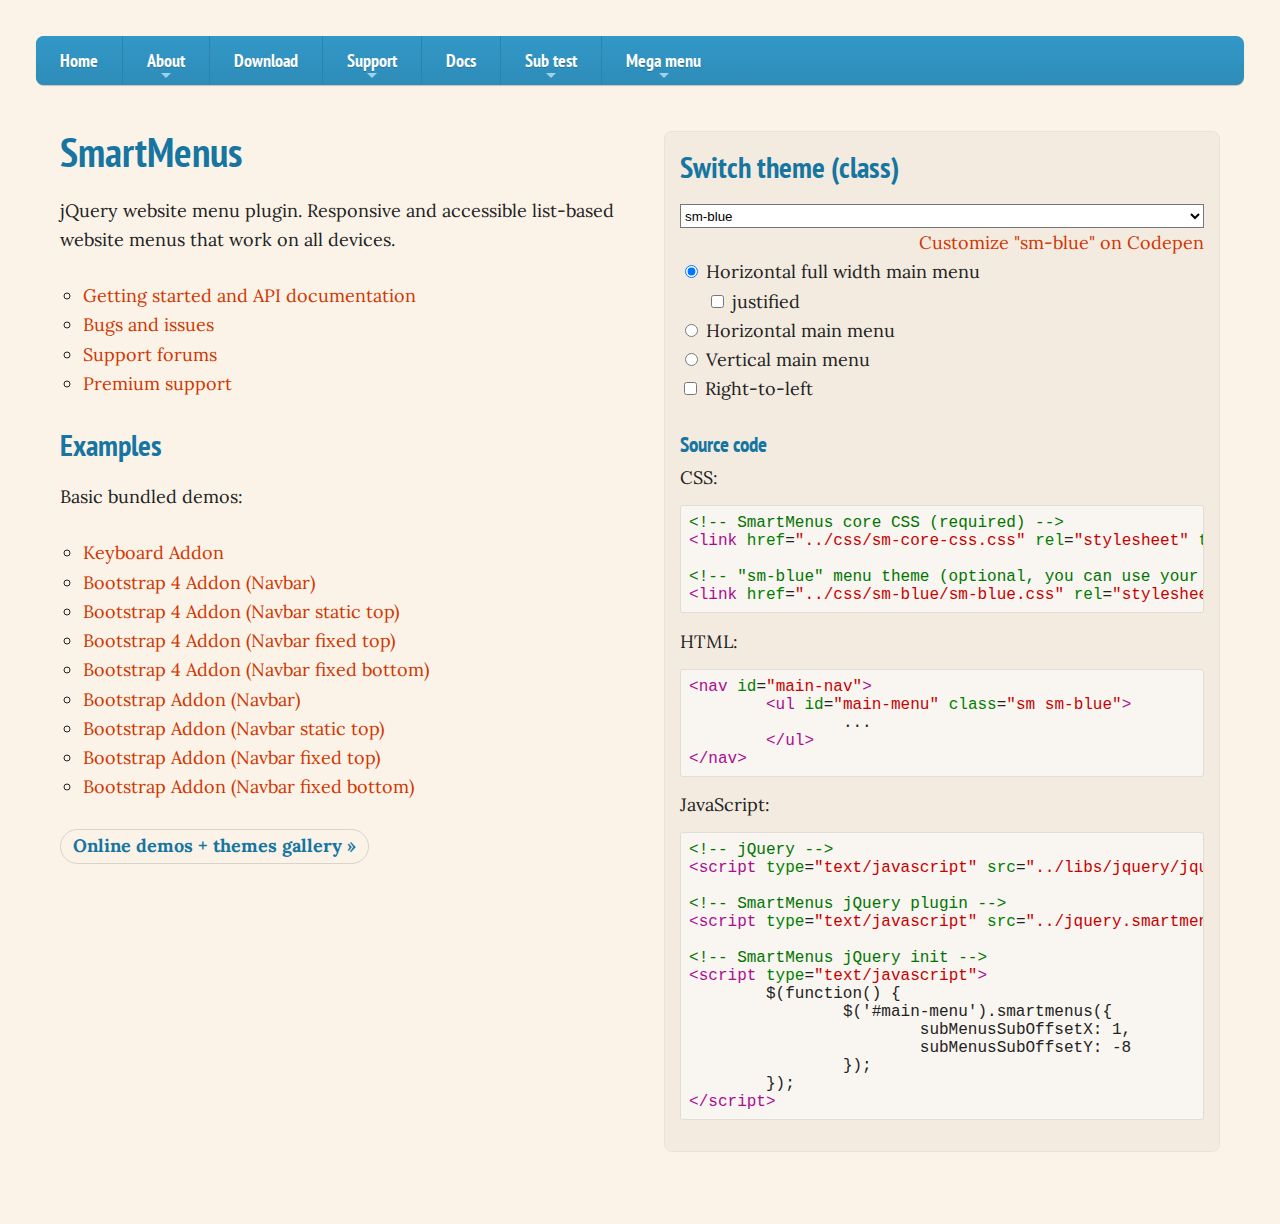
<file: src/libs/smartmenus-1.1.0/demo/index.html>
<!DOCTYPE html>
<html lang="en">
  <head>
    <title>SmartMenus jQuery Website Menu - jQuery Plugin</title>
    <meta charset="utf-8">
    <meta name="viewport" content="width=device-width, initial-scale=1, shrink-to-fit=no">




    <!-- SmartMenus core CSS (required) -->
    <link href="../css/sm-core-css.css" rel="stylesheet" type="text/css" />

    <!-- "sm-blue" menu theme (optional, you can use your own CSS, too) -->
    <link href="../css/sm-blue/sm-blue.css" rel="stylesheet" type="text/css" />




    <!-- YOU DO NOT NEED THIS - demo page content styles -->
    <link href="../libs/demo-assets/demo.css" rel="stylesheet" type="text/css" />

  </head>

  <body>




    <nav id="main-nav">
      <!-- Sample menu definition -->
      <ul id="main-menu" class="sm sm-blue">
        <li><a href="http://www.smartmenus.org/">Home</a></li>
        <li><a href="http://www.smartmenus.org/about/">About</a>
          <ul>
            <li><a href="http://www.smartmenus.org/about/introduction-to-smartmenus-jquery/">Introduction to SmartMenus jQuery</a></li>
            <li><a href="http://www.smartmenus.org/about/themes/">Demos + themes</a></li>
            <li><a href="http://vadikom.com/about/#vasil-dinkov">The author</a></li>
            <li><a href="http://www.smartmenus.org/about/vadikom/">The company</a>
              <ul>
                <li><a href="http://vadikom.com/about/">About Vadikom</a></li>
                <li><a href="http://vadikom.com/projects/">Projects</a></li>
                <li><a href="http://vadikom.com/services/">Services</a></li>
                <li><a href="http://www.smartmenus.org/about/vadikom/privacy-policy/">Privacy policy</a></li>
              </ul>
            </li>
          </ul>
        </li>
        <li><a href="http://www.smartmenus.org/download/">Download</a></li>
        <li><a href="http://www.smartmenus.org/support/">Support</a>
          <ul>
            <li><a href="http://www.smartmenus.org/support/premium-support/">Premium support</a></li>
            <li><a href="http://www.smartmenus.org/support/forums/">Forums</a></li>
          </ul>
        </li>
        <li><a href="http://www.smartmenus.org/docs/">Docs</a></li>
        <li><a href="#">Sub test</a>
          <ul>
            <li><a href="#">Dummy item</a></li>
            <li><a href="#">Dummy item</a></li>
            <li><a href="#" class="disabled">Disabled menu item</a></li>
            <li><a href="#">Dummy item</a></li>
            <li><a href="#">more...</a>
              <ul>
                <li><a href="#">A pretty long text to test the default subMenusMaxWidth:20em setting for the sub menus</a></li>
                <li><a href="#">Dummy item</a></li>
                <li><a href="#">Dummy item</a></li>
                <li><a href="#">Dummy item</a></li>
                <li><a href="#">Dummy item</a></li>
                <li><a href="#">Dummy item</a></li>
                <li><a href="#">more...</a>
                  <ul>
                    <li><a href="#">Dummy item</a></li>
                    <li><a href="#" class="current">A 'current' class item</a></li>
                    <li><a href="#">Dummy item</a></li>
                    <li><a href="#">more...</a>
                      <ul>
                        <li><a href="#">subMenusMinWidth</a></li>
                        <li><a href="#">10em</a></li>
                        <li><a href="#">forced.</a></li>
                      </ul>
                    </li>
                    <li><a href="#">Dummy item</a></li>
                    <li><a href="#">Dummy item</a></li>
                  </ul>
                </li>
                <li><a href="#">Dummy item</a></li>
                <li><a href="#">Dummy item</a></li>
                <li><a href="#">Dummy item</a></li>
                <li><a href="#">Dummy item</a></li>
                <li><a href="#">A pretty long text to test the default subMenusMaxWidth:20em setting for the sub menus</a></li>
                <li><a href="#">Dummy item</a></li>
                <li><a href="#">Dummy item</a></li>
                <li><a href="#">Dummy item</a></li>
                <li><a href="#">Dummy item</a></li>
                <li><a href="#">Dummy item</a></li>
                <li><a href="#">Dummy item</a></li>
                <li><a href="#">Dummy item</a></li>
                <li><a href="#">Dummy item</a></li>
                <li><a href="#">Dummy item</a></li>
                <li><a href="#">Dummy item</a></li>
                <li><a href="#">A pretty long text to test the default subMenusMaxWidth:20em setting for the sub menus</a></li>
                <li><a href="#">Dummy item</a></li>
                <li><a href="#">Dummy item</a></li>
                <li><a href="#">Dummy item</a></li>
                <li><a href="#">Dummy item</a></li>
                <li><a href="#">Dummy item</a></li>
                <li><a href="#">Dummy item</a></li>
                <li><a href="#">Dummy item</a></li>
                <li><a href="#">Dummy item</a></li>
                <li><a href="#">Dummy item</a></li>
                <li><a href="#">Dummy item</a></li>
                <li><a href="#">A pretty long text to test the default subMenusMaxWidth:20em setting for the sub menus</a></li>
                <li><a href="#">Dummy item</a></li>
                <li><a href="#">Dummy item</a></li>
                <li><a href="#">Dummy item</a></li>
                <li><a href="#">Dummy item</a></li>
                <li><a href="#">Dummy item</a></li>
                <li><a href="#">Dummy item</a></li>
                <li><a href="#">Dummy item</a></li>
                <li><a href="#">Dummy item</a></li>
                <li><a href="#">Dummy item</a></li>
                <li><a href="#">Dummy item</a></li>
                <li><a href="#">A pretty long text to test the default subMenusMaxWidth:20em setting for the sub menus</a></li>
                <li><a href="#">Dummy item</a></li>
                <li><a href="#">Dummy item</a></li>
                <li><a href="#">Dummy item</a></li>
                <li><a href="#">Dummy item</a></li>
                <li><a href="#">Dummy item</a></li>
                <li><a href="#">Dummy item</a></li>
                <li><a href="#">Dummy item</a></li>
                <li><a href="#">Dummy item</a></li>
                <li><a href="#">Dummy item</a></li>
                <li><a href="#">Dummy item</a></li>
                <li><a href="#">A pretty long text to test the default subMenusMaxWidth:20em setting for the sub menus</a></li>
                <li><a href="#">Dummy item</a></li>
                <li><a href="#">Dummy item</a></li>
                <li><a href="#">Dummy item</a></li>
                <li><a href="#">Dummy item</a></li>
                <li><a href="#">Dummy item</a></li>
                <li><a href="#">Dummy item</a></li>
                <li><a href="#">Dummy item</a></li>
                <li><a href="#">Dummy item</a></li>
                <li><a href="#">Dummy item</a></li>
                <li><a href="#">Dummy item</a></li>
              </ul>
            </li>
          </ul>
        </li>
        <li><a href="#">Mega menu</a>
          <ul class="mega-menu">
            <li>
              <!-- The mega drop down contents -->
              <div style="width:400px;max-width:100%;">
                <div style="padding:5px 24px;">
                  <p>This is a mega drop down test. Just set the "mega-menu" class to the parent UL element to inform the SmartMenus script. It can contain <strong>any HTML</strong>.</p>
                  <p>Just style the contents as you like (you may need to reset some SmartMenus inherited styles - e.g. for lists, links, etc.)</p>
                </div>
              </div>
            </li>
          </ul>
        </li>
      </ul>
    </nav>




    <!-- YOU DO NOT NEED THIS - demo page content -->
    <div class="columns">
     <div class="left-column">
      <div id="content">
       <h1>SmartMenus</h1>
       <p>jQuery website menu plugin. Responsive and accessible list-based website menus that work on all devices.</p>
       <ul>
        <li><a href="http://www.smartmenus.org/docs/">Getting started and API documentation</a></li>
        <li><a href="https://github.com/vadikom/smartmenus/issues">Bugs and issues</a></li>
        <li><a href="http://www.smartmenus.org/forums/">Support forums</a></li>
        <li><a href="http://www.smartmenus.org/support/premium-support/">Premium support</a></li>
       </ul>
       <h2>Examples</h2>
       <p>Basic bundled demos:</p>
       <ul>
        <li><a href="keyboard-navigation.html">Keyboard Addon</a></li>
        <li><a href="bootstrap-4-navbar.html">Bootstrap 4 Addon (Navbar)</a></li>
        <li><a href="bootstrap-4-navbar-static-top.html">Bootstrap 4 Addon (Navbar static top)</a></li>
        <li><a href="bootstrap-4-navbar-fixed-top.html">Bootstrap 4 Addon (Navbar fixed top)</a></li>
        <li><a href="bootstrap-4-navbar-fixed-bottom.html">Bootstrap 4 Addon (Navbar fixed bottom)</a></li>
        <li><a href="bootstrap-navbar.html">Bootstrap Addon (Navbar)</a></li>
        <li><a href="bootstrap-navbar-static-top.html">Bootstrap Addon (Navbar static top)</a></li>
        <li><a href="bootstrap-navbar-fixed-top.html">Bootstrap Addon (Navbar fixed top)</a></li>
        <li><a href="bootstrap-navbar-fixed-bottom.html">Bootstrap Addon (Navbar fixed bottom)</a></li>
       </ul>
       <p><a href="http://www.smartmenus.org/about/themes/#demos-gallery" class="gray-button">Online demos + themes gallery &raquo;</a></p>
      </div>
     </div>
     <div class="right-column"></div>
    </div>




    <!-- jQuery -->
    <script type="text/javascript" src="../libs/jquery/jquery.js"></script>

    <!-- SmartMenus jQuery plugin -->
    <script type="text/javascript" src="../jquery.smartmenus.js"></script>

    <!-- SmartMenus jQuery init -->
    <script type="text/javascript">
    	$(function() {
    		$('#main-menu').smartmenus({
    			subMenusSubOffsetX: 1,
    			subMenusSubOffsetY: -8
    		});
    	});
    </script>




    <!-- YOU DO NOT NEED THIS - demo page themes switcher -->
    <script type="text/javascript" src="../libs/demo-assets/themes-switcher.js"></script>

  </body>
</html>
</file>
<file: src/libs/smartmenus-1.1.0/css/sm-core-css.css>
/* Mobile first layout SmartMenus Core CSS (it's not recommended editing these rules)
   You need this once per page no matter how many menu trees or different themes you use.
-------------------------------------------------------------------------------------------*/

.sm{box-sizing:border-box;position:relative;z-index:9999;-webkit-tap-highlight-color:rgba(0,0,0,0);}
.sm,.sm ul,.sm li{display:block;list-style:none;margin:0;padding:0;line-height:normal;direction:ltr;text-align:left;}
.sm-rtl,.sm-rtl ul,.sm-rtl li{direction:rtl;text-align:right;}
.sm>li>h1,.sm>li>h2,.sm>li>h3,.sm>li>h4,.sm>li>h5,.sm>li>h6{margin:0;padding:0;}
.sm ul{display:none;}
.sm li,.sm a{position:relative;}
.sm a{display:block;}
.sm a.disabled{cursor:default;}
.sm::after{content:"";display:block;height:0;font:0px/0 serif;clear:both;overflow:hidden;}
.sm *,.sm *::before,.sm *::after{box-sizing:inherit;}
</file>
<file: src/libs/smartmenus-1.1.0/css/sm-blue/sm-blue.css>
@import url(https://fonts.googleapis.com/css?family=PT+Sans+Narrow:400,700);
.sm-blue {
  background: transparent;
  border-radius: 8px;
  box-shadow: 0 1px 4px rgba(0, 0, 0, 0.2);
}
.sm-blue a, .sm-blue a:hover, .sm-blue a:focus, .sm-blue a:active {
  padding: 10px 20px;
  /* make room for the toggle button (sub indicator) */
  padding-right: 58px;
  background: #3092c0;
  background-image: linear-gradient(to bottom, #3298c8, #2e8cb8);
  color: #fff;
  font-family: "PT Sans Narrow", "Arial Narrow", Arial, Helvetica, sans-serif;
  font-size: 18px;
  font-weight: bold;
  line-height: 23px;
  text-decoration: none;
  text-shadow: 0 1px 0 rgba(0, 0, 0, 0.2);
}
.sm-blue a.current {
  background: #006892;
  background-image: linear-gradient(to bottom, #006188, #006f9c);
  color: #fff;
}
.sm-blue a.disabled {
  color: #a1d1e8;
}
.sm-blue a .sub-arrow {
  position: absolute;
  top: 50%;
  margin-top: -17px;
  left: auto;
  right: 4px;
  width: 34px;
  height: 34px;
  overflow: hidden;
  font: bold 16px/34px monospace !important;
  text-align: center;
  text-shadow: none;
  background: rgba(0, 0, 0, 0.1);
  border-radius: 4px;
}
.sm-blue a .sub-arrow::before {
  content: '+';
}
.sm-blue a.highlighted .sub-arrow::before {
  content: '-';
}
.sm-blue > li:first-child > a, .sm-blue > li:first-child > :not(ul) a {
  border-radius: 8px 8px 0 0;
}
.sm-blue > li:last-child > a, .sm-blue > li:last-child > *:not(ul) a, .sm-blue > li:last-child > ul, .sm-blue > li:last-child > ul > li:last-child > a, .sm-blue > li:last-child > ul > li:last-child > *:not(ul) a, .sm-blue > li:last-child > ul > li:last-child > ul, .sm-blue > li:last-child > ul > li:last-child > ul > li:last-child > a, .sm-blue > li:last-child > ul > li:last-child > ul > li:last-child > *:not(ul) a, .sm-blue > li:last-child > ul > li:last-child > ul > li:last-child > ul, .sm-blue > li:last-child > ul > li:last-child > ul > li:last-child > ul > li:last-child > a, .sm-blue > li:last-child > ul > li:last-child > ul > li:last-child > ul > li:last-child > *:not(ul) a, .sm-blue > li:last-child > ul > li:last-child > ul > li:last-child > ul > li:last-child > ul, .sm-blue > li:last-child > ul > li:last-child > ul > li:last-child > ul > li:last-child > ul > li:last-child > a, .sm-blue > li:last-child > ul > li:last-child > ul > li:last-child > ul > li:last-child > ul > li:last-child > *:not(ul) a, .sm-blue > li:last-child > ul > li:last-child > ul > li:last-child > ul > li:last-child > ul > li:last-child > ul {
  border-radius: 0 0 8px 8px;
}
.sm-blue > li:last-child > a.highlighted, .sm-blue > li:last-child > *:not(ul) a.highlighted, .sm-blue > li:last-child > ul > li:last-child > a.highlighted, .sm-blue > li:last-child > ul > li:last-child > *:not(ul) a.highlighted, .sm-blue > li:last-child > ul > li:last-child > ul > li:last-child > a.highlighted, .sm-blue > li:last-child > ul > li:last-child > ul > li:last-child > *:not(ul) a.highlighted, .sm-blue > li:last-child > ul > li:last-child > ul > li:last-child > ul > li:last-child > a.highlighted, .sm-blue > li:last-child > ul > li:last-child > ul > li:last-child > ul > li:last-child > *:not(ul) a.highlighted, .sm-blue > li:last-child > ul > li:last-child > ul > li:last-child > ul > li:last-child > ul > li:last-child > a.highlighted, .sm-blue > li:last-child > ul > li:last-child > ul > li:last-child > ul > li:last-child > ul > li:last-child > *:not(ul) a.highlighted {
  border-radius: 0;
}
.sm-blue ul {
  background: #fff;
}
.sm-blue ul ul {
  background: rgba(102, 102, 102, 0.1);
}
.sm-blue ul a, .sm-blue ul a:hover, .sm-blue ul a:focus, .sm-blue ul a:active {
  background: transparent;
  color: #2b82ac;
  font-size: 16px;
  text-shadow: none;
  border-left: 8px solid transparent;
}
.sm-blue ul a.current {
  background: #006892;
  background-image: linear-gradient(to bottom, #006188, #006f9c);
  color: #fff;
}
.sm-blue ul a.disabled {
  color: #b3b3b3;
}
.sm-blue ul ul a,
.sm-blue ul ul a:hover,
.sm-blue ul ul a:focus,
.sm-blue ul ul a:active {
  border-left: 16px solid transparent;
}
.sm-blue ul ul ul a,
.sm-blue ul ul ul a:hover,
.sm-blue ul ul ul a:focus,
.sm-blue ul ul ul a:active {
  border-left: 24px solid transparent;
}
.sm-blue ul ul ul ul a,
.sm-blue ul ul ul ul a:hover,
.sm-blue ul ul ul ul a:focus,
.sm-blue ul ul ul ul a:active {
  border-left: 32px solid transparent;
}
.sm-blue ul ul ul ul ul a,
.sm-blue ul ul ul ul ul a:hover,
.sm-blue ul ul ul ul ul a:focus,
.sm-blue ul ul ul ul ul a:active {
  border-left: 40px solid transparent;
}
.sm-blue ul li {
  border-top: 1px solid rgba(0, 0, 0, 0.05);
}
.sm-blue ul li:first-child {
  border-top: 0;
}

@media (min-width: 768px) {
  /* Switch to desktop layout
  -----------------------------------------------
     These transform the menu tree from
     collapsible to desktop (navbar + dropdowns)
  -----------------------------------------------*/
  /* start... (it's not recommended editing these rules) */
  .sm-blue ul {
    position: absolute;
    width: 12em;
  }

  .sm-blue li {
    float: left;
  }

  .sm-blue.sm-rtl li {
    float: right;
  }

  .sm-blue ul li, .sm-blue.sm-rtl ul li, .sm-blue.sm-vertical li {
    float: none;
  }

  .sm-blue a {
    white-space: nowrap;
  }

  .sm-blue ul a, .sm-blue.sm-vertical a {
    white-space: normal;
  }

  .sm-blue .sm-nowrap > li > a, .sm-blue .sm-nowrap > li > :not(ul) a {
    white-space: nowrap;
  }

  /* ...end */
  .sm-blue {
    background: #3092c0;
    background-image: linear-gradient(to bottom, #3298c8, #2e8cb8);
    border-radius: 8px;
    box-shadow: 0 1px 1px rgba(0, 0, 0, 0.2);
  }
  .sm-blue a, .sm-blue a:hover, .sm-blue a:focus, .sm-blue a:active, .sm-blue a.highlighted {
    padding: 13px 24px;
    background: #3092c0;
    background-image: linear-gradient(to bottom, #3298c8, #2e8cb8);
    color: #fff;
  }
  .sm-blue a:hover, .sm-blue a:focus, .sm-blue a:active, .sm-blue a.highlighted {
    background: #2b82ac;
    background-image: linear-gradient(to bottom, #2d89b4, #297ca3);
  }
  .sm-blue a.current {
    background: #006892;
    background-image: linear-gradient(to bottom, #006188, #006f9c);
    color: #fff;
  }
  .sm-blue a.disabled {
    background: #3092c0;
    background-image: linear-gradient(to bottom, #3298c8, #2e8cb8);
    color: #a1d1e8;
  }
  .sm-blue a .sub-arrow {
    top: auto;
    margin-top: 0;
    bottom: 2px;
    left: 50%;
    margin-left: -5px;
    right: auto;
    width: 0;
    height: 0;
    border-width: 5px;
    border-style: solid dashed dashed dashed;
    border-color: #a1d1e8 transparent transparent transparent;
    background: transparent;
    border-radius: 0;
  }
  .sm-blue a .sub-arrow::before {
    display: none;
  }
  .sm-blue > li:first-child > a, .sm-blue > li:first-child > :not(ul) a {
    border-radius: 8px 0 0 8px;
  }
  .sm-blue > li:last-child > a, .sm-blue > li:last-child > :not(ul) a {
    border-radius: 0 8px 8px 0 !important;
  }
  .sm-blue > li {
    border-left: 1px solid #2b82ac;
  }
  .sm-blue > li:first-child {
    border-left: 0;
  }
  .sm-blue ul {
    border: 1px solid #a8a8a8;
    padding: 7px 0;
    background: #fff;
    border-radius: 0 0 4px 4px !important;
    box-shadow: 0 5px 12px rgba(0, 0, 0, 0.2);
  }
  .sm-blue ul ul {
    border-radius: 4px !important;
    background: #fff;
  }
  .sm-blue ul a, .sm-blue ul a:hover, .sm-blue ul a:focus, .sm-blue ul a:active, .sm-blue ul a.highlighted {
    border: 0 !important;
    padding: 9px 23px;
    background: transparent;
    color: #2b82ac;
    border-radius: 0 !important;
  }
  .sm-blue ul a:hover, .sm-blue ul a:focus, .sm-blue ul a:active, .sm-blue ul a.highlighted {
    background: #3092c0;
    background-image: linear-gradient(to bottom, #3298c8, #2e8cb8);
    color: #fff;
  }
  .sm-blue ul a.current {
    background: #006892;
    background-image: linear-gradient(to bottom, #006188, #006f9c);
    color: #fff;
  }
  .sm-blue ul a.disabled {
    background: #fff;
    color: #b3b3b3;
  }
  .sm-blue ul a .sub-arrow {
    top: 50%;
    margin-top: -5px;
    bottom: auto;
    left: auto;
    margin-left: 0;
    right: 10px;
    border-style: dashed dashed dashed solid;
    border-color: transparent transparent transparent #a1d1e8;
  }
  .sm-blue ul li {
    border: 0;
  }
  .sm-blue .scroll-up,
  .sm-blue .scroll-down {
    position: absolute;
    display: none;
    visibility: hidden;
    overflow: hidden;
    background: #fff;
    height: 20px;
  }
  .sm-blue .scroll-up-arrow,
  .sm-blue .scroll-down-arrow {
    position: absolute;
    top: -2px;
    left: 50%;
    margin-left: -8px;
    width: 0;
    height: 0;
    overflow: hidden;
    border-width: 8px;
    border-style: dashed dashed solid dashed;
    border-color: transparent transparent #2b82ac transparent;
  }
  .sm-blue .scroll-down-arrow {
    top: 6px;
    border-style: solid dashed dashed dashed;
    border-color: #2b82ac transparent transparent transparent;
  }
  .sm-blue.sm-rtl.sm-vertical a .sub-arrow {
    right: auto;
    left: 10px;
    border-style: dashed solid dashed dashed;
    border-color: transparent #a1d1e8 transparent transparent;
  }
  .sm-blue.sm-rtl > li:first-child > a, .sm-blue.sm-rtl > li:first-child > :not(ul) a {
    border-radius: 0 8px 8px 0;
  }
  .sm-blue.sm-rtl > li:last-child > a, .sm-blue.sm-rtl > li:last-child > :not(ul) a {
    border-radius: 8px 0 0 8px !important;
  }
  .sm-blue.sm-rtl > li:first-child {
    border-left: 1px solid #2b82ac;
  }
  .sm-blue.sm-rtl > li:last-child {
    border-left: 0;
  }
  .sm-blue.sm-rtl ul a .sub-arrow {
    right: auto;
    left: 10px;
    border-style: dashed solid dashed dashed;
    border-color: transparent #a1d1e8 transparent transparent;
  }
  .sm-blue.sm-vertical {
    box-shadow: 0 1px 4px rgba(0, 0, 0, 0.2);
  }
  .sm-blue.sm-vertical a {
    padding: 9px 23px;
  }
  .sm-blue.sm-vertical a .sub-arrow {
    top: 50%;
    margin-top: -5px;
    bottom: auto;
    left: auto;
    margin-left: 0;
    right: 10px;
    border-style: dashed dashed dashed solid;
    border-color: transparent transparent transparent #a1d1e8;
  }
  .sm-blue.sm-vertical > li:first-child > a, .sm-blue.sm-vertical > li:first-child > :not(ul) a {
    border-radius: 8px 8px 0 0;
  }
  .sm-blue.sm-vertical > li:last-child > a, .sm-blue.sm-vertical > li:last-child > :not(ul) a {
    border-radius: 0 0 8px 8px !important;
  }
  .sm-blue.sm-vertical > li {
    border-left: 0 !important;
  }
  .sm-blue.sm-vertical ul {
    border-radius: 4px !important;
  }
  .sm-blue.sm-vertical ul a {
    padding: 9px 23px;
  }
}

/*# sourceMappingURL=sm-blue.css.map */
</file>
<file: src/libs/smartmenus-1.1.0/libs/demo-assets/demo.css>
/* Import "Lora" font from Google fonts */
@import url(http://fonts.googleapis.com/css?family=Lora:400,700);

html, body {
	background:#fbf3e8;
}
body {
	margin:0;
	padding:2em 5px;
	font:100% Lora,Georgia,'Times New Roman',Times,serif;
	color:#222;
}
#content {
	padding:0 5px;
}
#content p a {
	word-wrap:break-word;
}
h1, h2, h3 {
	font-family:"PT Sans Narrow","Arial Narrow",Arial,Helvetica,sans-serif;
	font-weight:bold;
	color:#1675A1;
}
h1 {
	margin-top:1em;
	margin-bottom:0.36em;
	font-size:2.26em;
}
h2 {
	font-size:1.667em;
}
h2, h3, h4 {
	margin-top:0;
	margin-bottom:0.416em;
}
p, ul, dl {
	margin-bottom:1.5em;
	line-height:1.625em;
}
ul {
	list-style:circle;
	padding-left:1.3em;
}
a {
	color:#D23600;
	text-decoration:none;
}
a:hover, a:focus, a:active {
	color:#980000;
}
small {
	font-size:0.8em;
}
#themes {
	margin:2.5625em 0 2em 0;
	border:1px solid;
 	border-color:#ebe3d9;
 	border-color:rgba(0,0,0,0.04);
	padding:2.5%;
	background:#f4ece1;
	background:rgba(0,0,0,0.03);
	-moz-border-radius:8px;
	-webkit-border-radius:8px;
	border-radius:8px;
}
#themes p:last-child {
	margin-bottom:0;
}
#themes select {
	display:block;
	width:100%;
	height:24px;
	line-height:24px;
	background:#fff;
}
#themes label {
	margin-left:0.3em;
}
.right-column h2 {
	margin-top:0;
}
.right-column h4 {
	font-size:1em;
	font-weight:normal;
}
dl.docs-terms dt {
	margin:0 0 0.5em 0;
	font-weight:bold;
}
dl.docs-terms dd {
	margin:0 0 1.5em 1.3em;
}
dl.docs-arguments {
	margin:0 0 0 1.3em;
}
dl.docs-arguments dt, dl.docs-arguments dd {
	margin:0;
}
pre.sh_sourceCode {
	border:1px solid;
	border-color:#e1ddd8;
	border-color:rgba(0,0,0,0.10);
	padding:0.5em;
	background:#f9f5f0;
	background:rgba(255,255,255,0.5);
	overflow:auto;
	min-width:0;
	font:0.89em Consolas,'Lucida Console',Monaco,'Courier New',Courier,monospace;
	-moz-border-radius:3px;
	-webkit-border-radius:3px;
	border-radius:3px;
}
code {
	background:#f9f5f0;
	background:rgba(255,255,255,0.5);
	-moz-border-radius:3px;
	-webkit-border-radius:3px;
	border-radius:3px;
}
kbd {
	/* Thanks to: https://github.com/michaelhue/keyscss */
	display: inline;
	display: inline-block;
	min-width: 1em;
	padding: .2em .3em;
	font: normal .85em/1 "Arial Unicode MS", "Lucida Grande", "Lucida Sans Unicode", Arial, Helvetica, sans-serif;
	text-align: center;
	-moz-border-radius: .3em;
	-webkit-border-radius: .3em;
	border-radius: .3em;
	cursor: default;
	-moz-user-select: none;
	-webkit-user-select: none;
	user-select: none;
	background: #555;
	background-image:-moz-linear-gradient(top,rgb(70,70,70) 0%,rgb(90,90,90) 100%);
	background-image:-webkit-gradient(linear,left top,left bottom,color-stop(0%,rgb(70,70,70)),color-stop(100%,rgb(90,90,90)));
	background-image:-webkit-linear-gradient(top,rgb(70,70,70) 0%,rgb(90,90,90) 100%);
	background-image:-o-linear-gradient(top,rgb(70,70,70) 0%,rgb(90,90,90) 100%);
	background-image:-ms-linear-gradient(top,rgb(70,70,70) 0%,rgb(90,90,90) 100%);
	background-image:linear-gradient(top,rgb(70,70,70) 0%,rgb(90,90,90) 100%);
	color: #fff;
	text-shadow: -1px -1px 0 rgb(70, 70, 70);
	-moz-box-shadow: inset 0 0 1px rgb(150, 150, 150), inset 0 -.05em .4em rgb(80, 80, 80), 0 .1em 0 rgb(30, 30, 30), 0 .1em .1em rgba(0, 0, 0, .3);
	-webkit-box-shadow: inset 0 0 1px rgb(150, 150, 150), inset 0 -.05em .4em rgb(80, 80, 80), 0 .1em 0 rgb(30, 30, 30), 0 .1em .1em rgba(0, 0, 0, .3);
	box-shadow: inset 0 0 1px rgb(150, 150, 150), inset 0 -.05em .4em rgb(80, 80, 80), 0 .1em 0 rgb(30, 30, 30), 0 .1em .1em rgba(0, 0, 0, .3);
}
.pagination {
	text-align:center;
}
.pagination a {
	margin:1em 0.5em 0 0.5em;
	display:inline-block;
	border:1px solid #dad3c9;
	border-color:rgba(0,0,0,0.10);
	padding:0.111em 0.666em;
	text-decoration:none;
	color:#1675A1;
	-moz-border-radius:50px;
	-webkit-border-radius:50px;
	border-radius:50px;
}
.pagination a:hover, .pagination a:focus, .pagination a:active {
	color:#d23600;
}
.gray-button {
	display:inline-block;
	border:1px solid #dad3c9;
	padding:0.111em 0.666em;
	text-decoration:none;
	background:transparent;
	color:#1675A1;
	white-space:nowrap;
	font-family:inherit;
	font-size:1em;
	font-weight:bold;
	line-height:1.61em;
	-moz-border-radius:50px;
	-webkit-border-radius:50px;
	border-radius:50px;
	cursor:pointer;
	outline:none;
}
.gray-button:hover, .gray-button:focus, .gray-button:active {
	color:#d23600;
}
@media (min-width: 640px) {
	body {
		padding:2em;
		font-size:112.5%;
	}
	.columns {
		overflow:hidden;
	}
	.left-column, .right-column {
		float:left;
		width:50%;
	}
	.right-column {
		float:right;
	}
	#content {
		margin:0 24px;
		padding:0;
	}
	#themes {
		margin:2.5625em 24px 2em 24px;
	}
}
</file>
